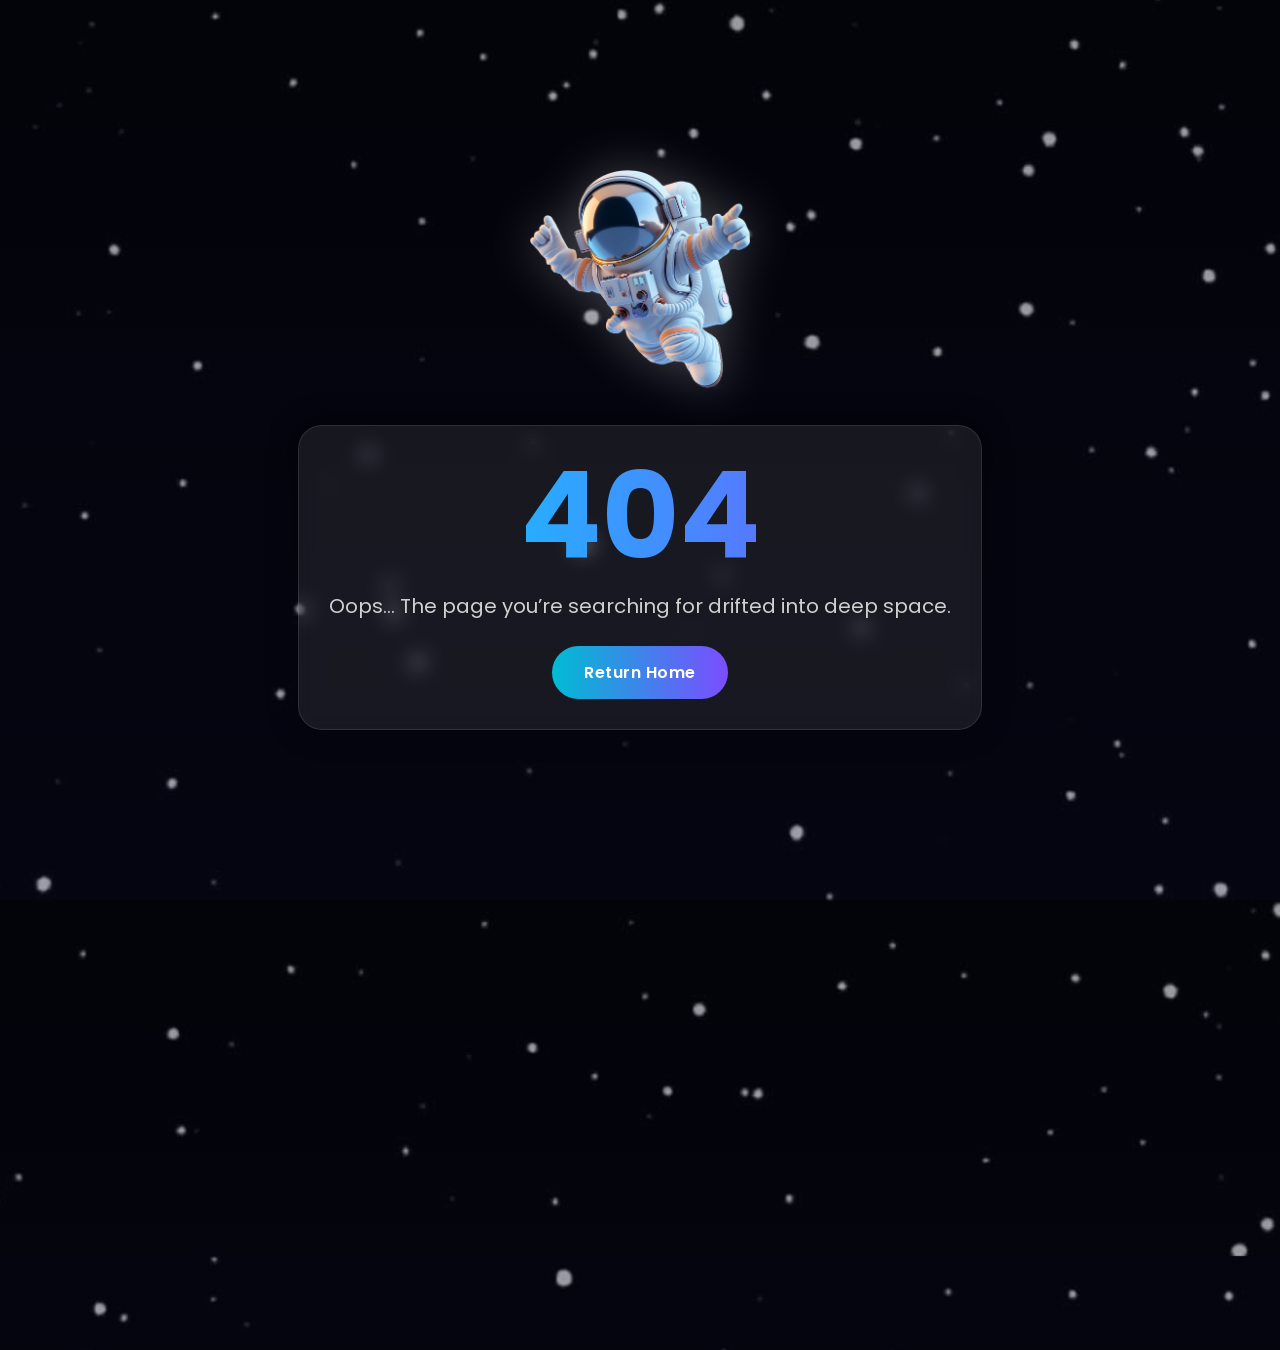
<file: index.html>
<!DOCTYPE html>
<html lang="en">
<head>
  <meta charset="UTF-8" />
  <meta name="viewport" content="width=device-width, initial-scale=1.0"/>
  <title>404 - Lost In Space</title>
  <link rel="stylesheet" href="error.css" />
  <link href="https://fonts.googleapis.com/css2?family=Poppins:wght@300;400;600;700&display=swap" rel="stylesheet">
</head>

<body>

<div class="space">

    <div class="stars"></div>

    <div class="astronaut">
        <img src="astronaut.png" alt="Astronaut">
    </div>

    <div class="message">
        <h1>404</h1>

        <p>
            Oops... The page you’re searching for drifted into deep space.
        </p>

        <a href="/" class="home-btn">Return Home</a>
    </div>

</div>

</body>
</html>
</file>
<file: error.css>
*{
    margin:0;
    padding:0;
    box-sizing:border-box;
}

body{
    width:100%;
    height:100vh;
    overflow:hidden;
    font-family: 'Poppins', sans-serif;
    background: linear-gradient(to bottom, #050816, #0b0c2a);
    color:white;
}

/* Main Container */

.space{
    position:relative;
    width:100%;
    height:100vh;

    display:flex;
    flex-direction:column;
    align-items:center;
    justify-content:center;
}

/* Animated Stars */

.stars{
    position:absolute;
    width:200%;
    height:200%;
    background:url('star.png');
    background-size:contain;
    opacity:0.6;

    animation: moveStars 120s linear infinite;
}

@keyframes moveStars{
    from{
        transform:translate(0,0);
    }

    to{
        transform:translate(-1000px,-1000px);
    }
}

/* Astronaut */

.astronaut{
    position:relative;
    z-index:2;
}

.astronaut img{
    width:220px;

    animation: float 5s ease-in-out infinite;
    filter: drop-shadow(0 0 25px rgba(255,255,255,0.25));
}

@keyframes float{

    0%,100%{
        transform:translateY(0px) rotate(0deg);
    }

    50%{
        transform:translateY(-20px) rotate(2deg);
    }
}

/* Message Box */

.message{
    position:relative;
    z-index:2;

    margin-top:30px;
    text-align:center;

    padding:30px;

    background:rgba(255,255,255,0.08);
    backdrop-filter: blur(10px);

    border:1px solid rgba(255,255,255,0.1);

    border-radius:24px;

    box-shadow:0 0 30px rgba(0,0,0,0.4);
}

.message h1{
    font-size:120px;
    line-height:1;

    background:linear-gradient(90deg,#00d9ff,#7c4dff);
    -webkit-background-clip:text;
    -webkit-text-fill-color:transparent;
}

.message p{
    margin-top:15px;
    font-size:20px;
    color:#d0d0d0;
}

/* Button */

.home-btn{
    display:inline-block;

    margin-top:25px;
    padding:14px 32px;

    border-radius:50px;

    text-decoration:none;
    color:white;

    background:linear-gradient(90deg,#00bcd4,#7c4dff);

    font-weight:600;
    letter-spacing:0.5px;

    transition:0.3s ease;
}

.home-btn:hover{
    transform:translateY(-3px) scale(1.05);

    box-shadow:
    0 0 15px rgba(0,188,212,0.5),
    0 0 30px rgba(124,77,255,0.4);
}

/* Responsive */

@media(max-width:600px){

    .astronaut img{
        width:160px;
    }

    .message{
        width:90%;
        padding:24px;
    }

    .message h1{
        font-size:80px;
    }

    .message p{
        font-size:16px;
    }
}
</file>
